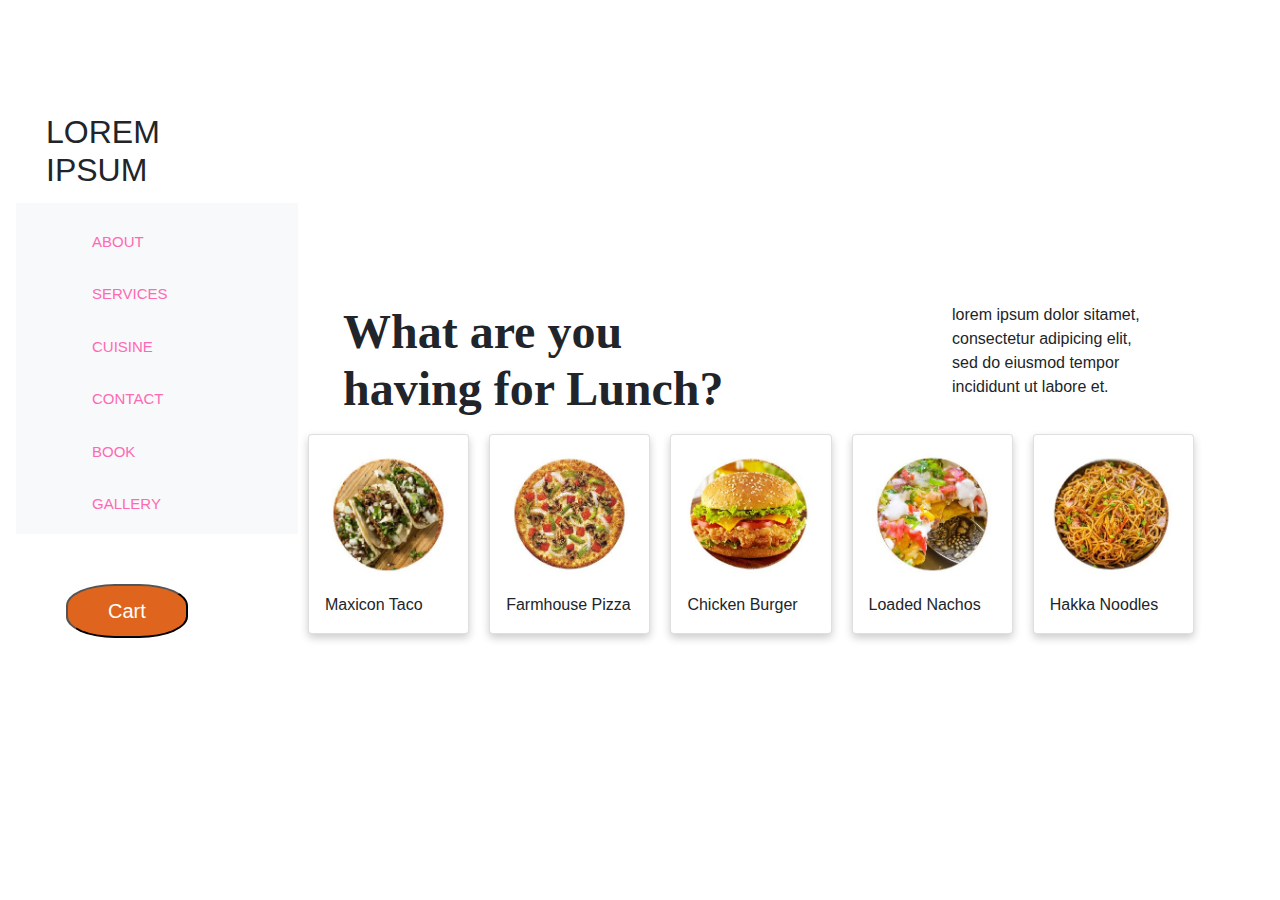
<file: index.html>
<!DOCTYPE html>
<!-- saved from url=(0035)http://127.0.0.1:5500/Document.html -->
<html lang="en"><head><meta http-equiv="Content-Type" content="text/html; charset=UTF-8">
    

    <meta name="viewport" content="width=device-width, initial-scale=1.0">
    <title>Document</title>
    <link ref="stylesheet" href="./index_files/style.css" <link="" rel="preconnect">
    <link href="./index_files/css2" rel="stylesheet">
    <link rel="stylesheet" href="./index_files/style.css">
    <link rel="stylesheet" href="./index_files/bootstrap.min.css" integrity="sha384-Gn5384xqQ1aoWXA+058RXPxPg6fy4IWvTNh0E263XmFcJlSAwiGgFAW/dAiS6JXm" crossorigin="anonymous">
    <script src="./index_files/jquery-3.2.1.slim.min.js.download" integrity="sha384-KJ3o2DKtIkvYIK3UENzmM7KCkRr/rE9/Qpg6aAZGJwFDMVNA/GpGFF93hXpG5KkN" crossorigin="anonymous"></script>
    <script src="./index_files/popper.min.js.download" integrity="sha384-ApNbgh9B+Y1QKtv3Rn7W3mgPxhU9K/ScQsAP7hUibX39j7fakFPskvXusvfa0b4Q" crossorigin="anonymous"></script>
    <script src="./index_files/bootstrap.min.js.download" integrity="sha384-JZR6Spejh4U02d8jOt6vLEHfe/JQGiRRSQQxSfFWpi1MquVdAyjUar5+76PVCmYl" crossorigin="anonymous"></script>
  </head>
  <body>
    <div class="navbar">
      <div class="row" style="margin-top: 0px">
        <div class="col-12" style="top: 100px">
          <h2>Lorem<br>Ipsum</h2>
        </div>
        <div class="col-3" style="top: 100px">
          <nav class="navbar navbar-expand-lg navbar-expand-md navbar-light bg-light">
            <button class="navbar-toggler" type="button" data-toggle="collapse" data-target="#navbarSupportedContent" aria-controls="navbarSupportedContent" aria-expanded="false" aria-label="Toggle navigation">
              <span class="navbar-toggler-icon"></span>
            </button>
            <div class="collapse navbar-collapse" id="navbarSupportedContent">
              <div class="side-navbar">
                <a class="link" href="http://127.0.0.1:5500/index.html#about">About</a>
                <a class="link" href="http://127.0.0.1:5500/index.html#services">Services</a>
                <a class="link" href="http://127.0.0.1:5500/index.html#Cuisine">cuisine</a>
                <a class="link" href="http://127.0.0.1:5500/index.html#contact">Contact</a>
                <a class="link" href="http://127.0.0.1:5500/index.html#book">Book</a>
                <a class="link" href="http://127.0.0.1:5500/index.html#gallery">Gallery</a>
              </div>
            </div>
          </nav>
        </div>
        <div class="col-6" style="height: 200px; bottom: 100px; top: 100px">
          <div class="col-sm-12 col-12">
            <h1 style="border-top-width: 100px; font-family: &#39;Playfair Display&#39;, serif;; font-size: 3rem; padding-top: 100px;font-weight: bold; height: 200px;">
              What are you <br>having for Lunch?
            </h1>
            <div class="row"></div>
          </div>
        </div>
        <div class="col-3 text" style="height: 200px; padding-top: 100px; top: 100px">
          <p>
            lorem ipsum dolor sitamet, consectetur adipicing elit, sed do
            eiusmod tempor incididunt ut labore et.
          </p>
        </div>
        <div class="col-3" style="top: 100px">
          <div class="side-navbar">
            <button class="button" type="button" onclick="">Cart</button>
          </div>
        </div>
        <div class="col-9" style="top: -200; top: auto; margin-top: -200; border-top-width: -200">
          <div class="row">
            <div class="row">
              <div class="column">
                <div class="card">
                  <img class="card-img-top" src="./index_files/Taco.jpg" alt="Card image" style="width: 100%">
                  <p></p>
                  <p>Maxicon Taco</p>
                </div>
              </div>

              <div class="column">
                <div class="card">
                  <img class="card-img-top" src="./index_files/Pizza.jpeg" alt="Card image" style="width: 100%">
                  <p></p>
                  <p>Farmhouse Pizza</p>
                </div>
              </div>

              <div class="column">
                <div class="card">
                  <img class="card-img-top" src="./index_files/burger.jpg" alt="Card image" style="width: 100%">
                  <p></p>
                  <p>Chicken Burger</p>
                </div>
              </div>

              <div class="column">
                <div class="card">
                  <img class="card-img-top" src="./index_files/Nacchos.jpg" alt="Card image" style="width: 100%">
                  <p></p>
                  <p>Loaded Nachos</p>
                </div>
              </div>
              <div class="column">
                <div class="card">
                  <img class="card-img-top" src="./index_files/Noodles.jpg" alt="Card image" style="width: 100%">
                  <p></p>
                  <p>Hakka Noodles</p>
                </div>
              </div>
            </div>
          </div>
        </div>
      </div>
    </div>

    <!-- Code injected by live-server -->
    <script type="text/javascript">
      // <![CDATA[  <-- For SVG support
      if ("WebSocket" in window) {
        (function () {
          function refreshCSS() {
            var sheets = [].slice.call(document.getElementsByTagName("link"));
            var head = document.getElementsByTagName("head")[0];
            for (var i = 0; i < sheets.length; ++i) {
              var elem = sheets[i];
              var parent = elem.parentElement || head;
              parent.removeChild(elem);
              var rel = elem.rel;
              if (
                (elem.href && typeof rel != "string") ||
                rel.length == 0 ||
                rel.toLowerCase() == "stylesheet"
              ) {
                var url = elem.href.replace(/(&|\?)_cacheOverride=\d+/, "");
                elem.href =
                  url +
                  (url.indexOf("?") >= 0 ? "&" : "?") +
                  "_cacheOverride=" +
                  new Date().valueOf();
              }
              parent.appendChild(elem);
            }
          }
          var protocol =
            window.location.protocol === "http:" ? "ws://" : "wss://";
          var address =
            protocol + window.location.host + window.location.pathname + "/ws";
          var socket = new WebSocket(address);
          socket.onmessage = function (msg) {
            if (msg.data == "reload") window.location.reload();
            else if (msg.data == "refreshcss") refreshCSS();
          };
          if (
            sessionStorage &&
            !sessionStorage.getItem("IsThisFirstTime_Log_From_LiveServer")
          ) {
            console.log("Live reload enabled.");
            sessionStorage.setItem("IsThisFirstTime_Log_From_LiveServer", true);
          }
        })();
      } else {
        console.error(
          "Upgrade your browser. This Browser is NOT supported WebSocket for Live-Reloading."
        );
      }
      // ]]>
    </script>

    <!-- Code injected by live-server -->
    <script type="text/javascript">
      // <![CDATA[  <-- For SVG support
      if ("WebSocket" in window) {
        (function () {
          function refreshCSS() {
            var sheets = [].slice.call(document.getElementsByTagName("link"));
            var head = document.getElementsByTagName("head")[0];
            for (var i = 0; i < sheets.length; ++i) {
              var elem = sheets[i];
              var parent = elem.parentElement || head;
              parent.removeChild(elem);
              var rel = elem.rel;
              if (
                (elem.href && typeof rel != "string") ||
                rel.length == 0 ||
                rel.toLowerCase() == "stylesheet"
              ) {
                var url = elem.href.replace(/(&|\?)_cacheOverride=\d+/, "");
                elem.href =
                  url +
                  (url.indexOf("?") >= 0 ? "&" : "?") +
                  "_cacheOverride=" +
                  new Date().valueOf();
              }
              parent.appendChild(elem);
            }
          }
          var protocol =
            window.location.protocol === "http:" ? "ws://" : "wss://";
          var address =
            protocol + window.location.host + window.location.pathname + "/ws";
          var socket = new WebSocket(address);
          socket.onmessage = function (msg) {
            if (msg.data == "reload") window.location.reload();
            else if (msg.data == "refreshcss") refreshCSS();
          };
          if (
            sessionStorage &&
            !sessionStorage.getItem("IsThisFirstTime_Log_From_LiveServer")
          ) {
            console.log("Live reload enabled.");
            sessionStorage.setItem("IsThisFirstTime_Log_From_LiveServer", true);
          }
        })();
      } else {
        console.error(
          "Upgrade your browser. This Browser is NOT supported WebSocket for Live-Reloading."
        );
      }
      // ]]>
    </script>
  <!-- Code injected by live-server -->
<script type="text/javascript">
	// <![CDATA[  <-- For SVG support
	if ('WebSocket' in window) {
		(function () {
			function refreshCSS() {
				var sheets = [].slice.call(document.getElementsByTagName("link"));
				var head = document.getElementsByTagName("head")[0];
				for (var i = 0; i < sheets.length; ++i) {
					var elem = sheets[i];
					var parent = elem.parentElement || head;
					parent.removeChild(elem);
					var rel = elem.rel;
					if (elem.href && typeof rel != "string" || rel.length == 0 || rel.toLowerCase() == "stylesheet") {
						var url = elem.href.replace(/(&|\?)_cacheOverride=\d+/, '');
						elem.href = url + (url.indexOf('?') >= 0 ? '&' : '?') + '_cacheOverride=' + (new Date().valueOf());
					}
					parent.appendChild(elem);
				}
			}
			var protocol = window.location.protocol === 'http:' ? 'ws://' : 'wss://';
			var address = protocol + window.location.host + window.location.pathname + '/ws';
			var socket = new WebSocket(address);
			socket.onmessage = function (msg) {
				if (msg.data == 'reload') window.location.reload();
				else if (msg.data == 'refreshcss') refreshCSS();
			};
			if (sessionStorage && !sessionStorage.getItem('IsThisFirstTime_Log_From_LiveServer')) {
				console.log('Live reload enabled.');
				sessionStorage.setItem('IsThisFirstTime_Log_From_LiveServer', true);
			}
		})();
	}
	else {
		console.error('Upgrade your browser. This Browser is NOT supported WebSocket for Live-Reloading.');
	}
	// ]]>
</script>

</body></html>
</file>
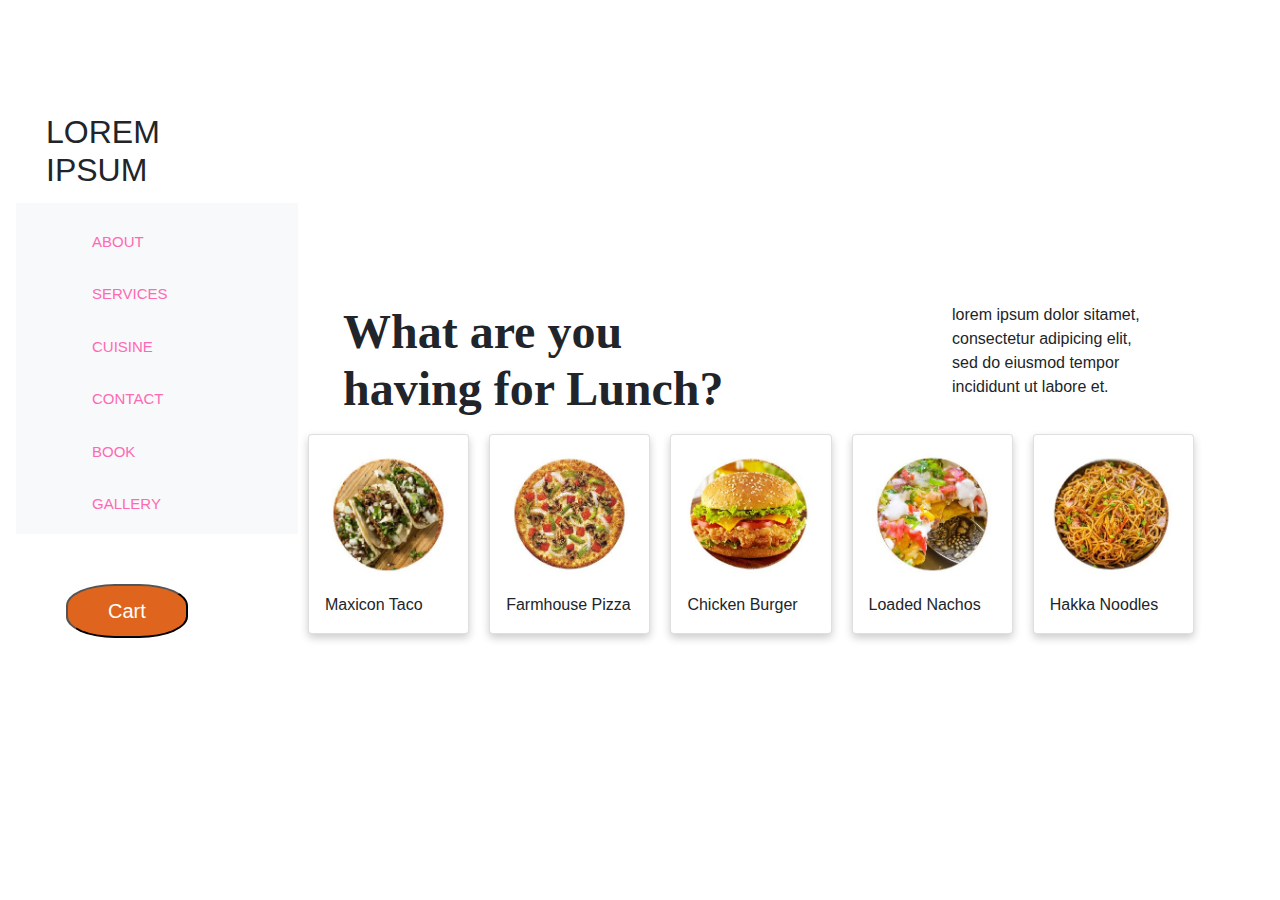
<file: Document.html>
<!DOCTYPE html>
<!-- saved from url=(0035)http://127.0.0.1:5500/Document.html -->
<html lang="en"><head><meta http-equiv="Content-Type" content="text/html; charset=UTF-8">
    

    <meta name="viewport" content="width=device-width, initial-scale=1.0">
    <title>Document</title>
    <link ref="stylesheet" href="./Document_files/style.css" <link="" rel="preconnect">
    <link href="./Document_files/css2" rel="stylesheet">
    <link rel="stylesheet" href="./Document_files/style.css">
    <link rel="stylesheet" href="./Document_files/bootstrap.min.css" integrity="sha384-Gn5384xqQ1aoWXA+058RXPxPg6fy4IWvTNh0E263XmFcJlSAwiGgFAW/dAiS6JXm" crossorigin="anonymous">
    <script src="./Document_files/jquery-3.2.1.slim.min.js.download" integrity="sha384-KJ3o2DKtIkvYIK3UENzmM7KCkRr/rE9/Qpg6aAZGJwFDMVNA/GpGFF93hXpG5KkN" crossorigin="anonymous"></script>
    <script src="./Document_files/popper.min.js.download" integrity="sha384-ApNbgh9B+Y1QKtv3Rn7W3mgPxhU9K/ScQsAP7hUibX39j7fakFPskvXusvfa0b4Q" crossorigin="anonymous"></script>
    <script src="./Document_files/bootstrap.min.js.download" integrity="sha384-JZR6Spejh4U02d8jOt6vLEHfe/JQGiRRSQQxSfFWpi1MquVdAyjUar5+76PVCmYl" crossorigin="anonymous"></script>
  </head>
  <body>
    <div class="navbar">
      <div class="row" style="margin-top: 0px">
        <div class="col-12" style="top: 100px">
          <h2>Lorem<br>Ipsum</h2>
        </div>
        <div class="col-3" style="top: 100px">
          <nav class="navbar navbar-expand-lg navbar-expand-md navbar-light bg-light">
            <button class="navbar-toggler" type="button" data-toggle="collapse" data-target="#navbarSupportedContent" aria-controls="navbarSupportedContent" aria-expanded="false" aria-label="Toggle navigation">
              <span class="navbar-toggler-icon"></span>
            </button>
            <div class="collapse navbar-collapse" id="navbarSupportedContent">
              <div class="side-navbar">
                <a class="link" href="http://127.0.0.1:5500/index.html#about">About</a>
                <a class="link" href="http://127.0.0.1:5500/index.html#services">Services</a>
                <a class="link" href="http://127.0.0.1:5500/index.html#Cuisine">cuisine</a>
                <a class="link" href="http://127.0.0.1:5500/index.html#contact">Contact</a>
                <a class="link" href="http://127.0.0.1:5500/index.html#book">Book</a>
                <a class="link" href="http://127.0.0.1:5500/index.html#gallery">Gallery</a>
              </div>
            </div>
          </nav>
        </div>
        <div class="col-6" style="height: 200px; bottom: 100px; top: 100px">
          <div class="col-sm-12 col-12">
            <h1 style="border-top-width: 100px; font-family: &#39;Playfair Display&#39;, serif;; font-size: 3rem; padding-top: 100px;font-weight: bold; height: 200px;">
              What are you <br>having for Lunch?
            </h1>
            <div class="row"></div>
          </div>
        </div>
        <div class="col-3 text" style="height: 200px; padding-top: 100px; top: 100px">
          <p>
            lorem ipsum dolor sitamet, consectetur adipicing elit, sed do
            eiusmod tempor incididunt ut labore et.
          </p>
        </div>
        <div class="col-3" style="top: 100px">
          <div class="side-navbar">
            <button class="button" type="button" onclick="">Cart</button>
          </div>
        </div>
        <div class="col-9" style="top: -200; top: auto; margin-top: -200; border-top-width: -200">
          <div class="row">
            <div class="row">
              <div class="column">
                <div class="card">
                  <img class="card-img-top" src="./Document_files/Taco.jpg" alt="Card image" style="width: 100%">
                  <p></p>
                  <p>Maxicon Taco</p>
                </div>
              </div>

              <div class="column">
                <div class="card">
                  <img class="card-img-top" src="./Document_files/Pizza.jpeg" alt="Card image" style="width: 100%">
                  <p></p>
                  <p>Farmhouse Pizza</p>
                </div>
              </div>

              <div class="column">
                <div class="card">
                  <img class="card-img-top" src="./Document_files/burger.jpg" alt="Card image" style="width: 100%">
                  <p></p>
                  <p>Chicken Burger</p>
                </div>
              </div>

              <div class="column">
                <div class="card">
                  <img class="card-img-top" src="./Document_files/Nacchos.jpg" alt="Card image" style="width: 100%">
                  <p></p>
                  <p>Loaded Nachos</p>
                </div>
              </div>
              <div class="column">
                <div class="card">
                  <img class="card-img-top" src="./Document_files/Noodles.jpg" alt="Card image" style="width: 100%">
                  <p></p>
                  <p>Hakka Noodles</p>
                </div>
              </div>
            </div>
          </div>
        </div>
      </div>
    </div>

    <!-- Code injected by live-server -->
    <script type="text/javascript">
      // <![CDATA[  <-- For SVG support
      if ("WebSocket" in window) {
        (function () {
          function refreshCSS() {
            var sheets = [].slice.call(document.getElementsByTagName("link"));
            var head = document.getElementsByTagName("head")[0];
            for (var i = 0; i < sheets.length; ++i) {
              var elem = sheets[i];
              var parent = elem.parentElement || head;
              parent.removeChild(elem);
              var rel = elem.rel;
              if (
                (elem.href && typeof rel != "string") ||
                rel.length == 0 ||
                rel.toLowerCase() == "stylesheet"
              ) {
                var url = elem.href.replace(/(&|\?)_cacheOverride=\d+/, "");
                elem.href =
                  url +
                  (url.indexOf("?") >= 0 ? "&" : "?") +
                  "_cacheOverride=" +
                  new Date().valueOf();
              }
              parent.appendChild(elem);
            }
          }
          var protocol =
            window.location.protocol === "http:" ? "ws://" : "wss://";
          var address =
            protocol + window.location.host + window.location.pathname + "/ws";
          var socket = new WebSocket(address);
          socket.onmessage = function (msg) {
            if (msg.data == "reload") window.location.reload();
            else if (msg.data == "refreshcss") refreshCSS();
          };
          if (
            sessionStorage &&
            !sessionStorage.getItem("IsThisFirstTime_Log_From_LiveServer")
          ) {
            console.log("Live reload enabled.");
            sessionStorage.setItem("IsThisFirstTime_Log_From_LiveServer", true);
          }
        })();
      } else {
        console.error(
          "Upgrade your browser. This Browser is NOT supported WebSocket for Live-Reloading."
        );
      }
      // ]]>
    </script>

    <!-- Code injected by live-server -->
    <script type="text/javascript">
      // <![CDATA[  <-- For SVG support
      if ("WebSocket" in window) {
        (function () {
          function refreshCSS() {
            var sheets = [].slice.call(document.getElementsByTagName("link"));
            var head = document.getElementsByTagName("head")[0];
            for (var i = 0; i < sheets.length; ++i) {
              var elem = sheets[i];
              var parent = elem.parentElement || head;
              parent.removeChild(elem);
              var rel = elem.rel;
              if (
                (elem.href && typeof rel != "string") ||
                rel.length == 0 ||
                rel.toLowerCase() == "stylesheet"
              ) {
                var url = elem.href.replace(/(&|\?)_cacheOverride=\d+/, "");
                elem.href =
                  url +
                  (url.indexOf("?") >= 0 ? "&" : "?") +
                  "_cacheOverride=" +
                  new Date().valueOf();
              }
              parent.appendChild(elem);
            }
          }
          var protocol =
            window.location.protocol === "http:" ? "ws://" : "wss://";
          var address =
            protocol + window.location.host + window.location.pathname + "/ws";
          var socket = new WebSocket(address);
          socket.onmessage = function (msg) {
            if (msg.data == "reload") window.location.reload();
            else if (msg.data == "refreshcss") refreshCSS();
          };
          if (
            sessionStorage &&
            !sessionStorage.getItem("IsThisFirstTime_Log_From_LiveServer")
          ) {
            console.log("Live reload enabled.");
            sessionStorage.setItem("IsThisFirstTime_Log_From_LiveServer", true);
          }
        })();
      } else {
        console.error(
          "Upgrade your browser. This Browser is NOT supported WebSocket for Live-Reloading."
        );
      }
      // ]]>
    </script>
  <!-- Code injected by live-server -->
<script type="text/javascript">
	// <![CDATA[  <-- For SVG support
	if ('WebSocket' in window) {
		(function () {
			function refreshCSS() {
				var sheets = [].slice.call(document.getElementsByTagName("link"));
				var head = document.getElementsByTagName("head")[0];
				for (var i = 0; i < sheets.length; ++i) {
					var elem = sheets[i];
					var parent = elem.parentElement || head;
					parent.removeChild(elem);
					var rel = elem.rel;
					if (elem.href && typeof rel != "string" || rel.length == 0 || rel.toLowerCase() == "stylesheet") {
						var url = elem.href.replace(/(&|\?)_cacheOverride=\d+/, '');
						elem.href = url + (url.indexOf('?') >= 0 ? '&' : '?') + '_cacheOverride=' + (new Date().valueOf());
					}
					parent.appendChild(elem);
				}
			}
			var protocol = window.location.protocol === 'http:' ? 'ws://' : 'wss://';
			var address = protocol + window.location.host + window.location.pathname + '/ws';
			var socket = new WebSocket(address);
			socket.onmessage = function (msg) {
				if (msg.data == 'reload') window.location.reload();
				else if (msg.data == 'refreshcss') refreshCSS();
			};
			if (sessionStorage && !sessionStorage.getItem('IsThisFirstTime_Log_From_LiveServer')) {
				console.log('Live reload enabled.');
				sessionStorage.setItem('IsThisFirstTime_Log_From_LiveServer', true);
			}
		})();
	}
	else {
		console.error('Upgrade your browser. This Browser is NOT supported WebSocket for Live-Reloading.');
	}
	// ]]>
</script>

</body></html>
</file>
<file: index_files/style.css>
body {
  font-family: Arial, Helvetica, sans-serif;
}

.side-navbar a {
  margin-left: 10px;
  color: hotpink;
  padding: 20px 10px 10px 50px;
  text-decoration: none;
  font-size: 15px;
  display: block;
  text-transform: uppercase;
}
a:link {
  color: hotpink;
}
h2 {
  margin-top: 3rem;
  margin-bottom: 0em;
  padding: 5px 5px 5px 30px;
  text-decoration: none;
  font-size: 30px;
  display: block;
  text-transform: uppercase;
}
.button {
  border-radius: 40%;
  background-color: #df651e;
  borer: none;
  color: white;
  padding: 10px 40px;
  text-align: center;
  text-decoration: none;
  display: block;
  font-size: 20px;

  margin-left: 50px;
  margin-top: 50px;
}

.card-body {
  box-shadow: 0 8px 16px 0 rgba(0, 0, 0, 0.2);
  box-sizing: border-box;
  width: auto;
  height: auto;
  padding: 5px 5px 5px 5px;
  margin: auto
}
.navbar{
  padding 
  0px 10px 10px 10px;
}
h5{
  font-size: 0.5rem;
}

p{
  width: 200px;
  height: 96;
  margin: 0em;
  text-align: left;
}
h1 {
  font-family: 'Playfair Display', serif;
  
  font-size: 3rem;
  width: 400px;
  height: 100px;
  text-emphasis: none;
  text-align:left;
  padding-bottom: 0em;
  display: inline-block;
}
.text{
  margin-bottom: 0em;
}
.row{
  max-width: 100%;
}
.col-3{
  width: 200px;
  height: 96;
}
h5{
  font-size: 10px;
  text-align: center;
}
* {
  box-sizing: border-box;
}

body {
  font-family: Arial, Helvetica, sans-serif;
}

/* Float four columns side by side */
.column {
  float: left;
  width: 20%;
  padding: 0 10px;
  height: 200px;
}

/* Remove extra left and right margins, due to padding */
.row {
  margin: 0 -5px;
}

/* Clear floats after the columns */
.row:after {
  content: "";
  display: table;
  clear: both;
}

/* Responsive columns */
@media screen and (max-width: 600px) {
  .column {
    width: 100%;
    display: block;
    margin-bottom: 20px;
  }
}

/* Style the counter cards */
.card {
  box-shadow: 0 4px 8px 0 rgba(0, 0, 0, 0.2);
  padding: 16px;
  text-align: center;
  background-color: #f1f1f1;
  height: 200px;
}
img{
  border-radius: 50%;
}
</file>
<file: Document_files/style.css>
body {
  font-family: Arial, Helvetica, sans-serif;
}

.side-navbar a {
  margin-left: 10px;
  color: hotpink;
  padding: 20px 10px 10px 50px;
  text-decoration: none;
  font-size: 15px;
  display: block;
  text-transform: uppercase;
}
a:link {
  color: hotpink;
}
h2 {
  margin-top: 3rem;
  margin-bottom: 0em;
  padding: 5px 5px 5px 30px;
  text-decoration: none;
  font-size: 30px;
  display: block;
  text-transform: uppercase;
}
.button {
  border-radius: 40%;
  background-color: #df651e;
  borer: none;
  color: white;
  padding: 10px 40px;
  text-align: center;
  text-decoration: none;
  display: block;
  font-size: 20px;

  margin-left: 50px;
  margin-top: 50px;
}

.card-body {
  box-shadow: 0 8px 16px 0 rgba(0, 0, 0, 0.2);
  box-sizing: border-box;
  width: auto;
  height: auto;
  padding: 5px 5px 5px 5px;
  margin: auto
}
.navbar{
  padding 
  0px 10px 10px 10px;
}
h5{
  font-size: 0.5rem;
}

p{
  width: 200px;
  height: 96;
  margin: 0em;
  text-align: left;
}
h1 {
  font-family: 'Playfair Display', serif;
  
  font-size: 3rem;
  width: 400px;
  height: 100px;
  text-emphasis: none;
  text-align:left;
  padding-bottom: 0em;
  display: inline-block;
}
.text{
  margin-bottom: 0em;
}
.row{
  max-width: 100%;
}
.col-3{
  width: 200px;
  height: 96;
}
h5{
  font-size: 10px;
  text-align: center;
}
* {
  box-sizing: border-box;
}

body {
  font-family: Arial, Helvetica, sans-serif;
}

/* Float four columns side by side */
.column {
  float: left;
  width: 20%;
  padding: 0 10px;
  height: 200px;
}

/* Remove extra left and right margins, due to padding */
.row {
  margin: 0 -5px;
}

/* Clear floats after the columns */
.row:after {
  content: "";
  display: table;
  clear: both;
}

/* Responsive columns */
@media screen and (max-width: 600px) {
  .column {
    width: 100%;
    display: block;
    margin-bottom: 20px;
  }
}

/* Style the counter cards */
.card {
  box-shadow: 0 4px 8px 0 rgba(0, 0, 0, 0.2);
  padding: 16px;
  text-align: center;
  background-color: #f1f1f1;
  height: 200px;
}
img{
  border-radius: 50%;
}
</file>
